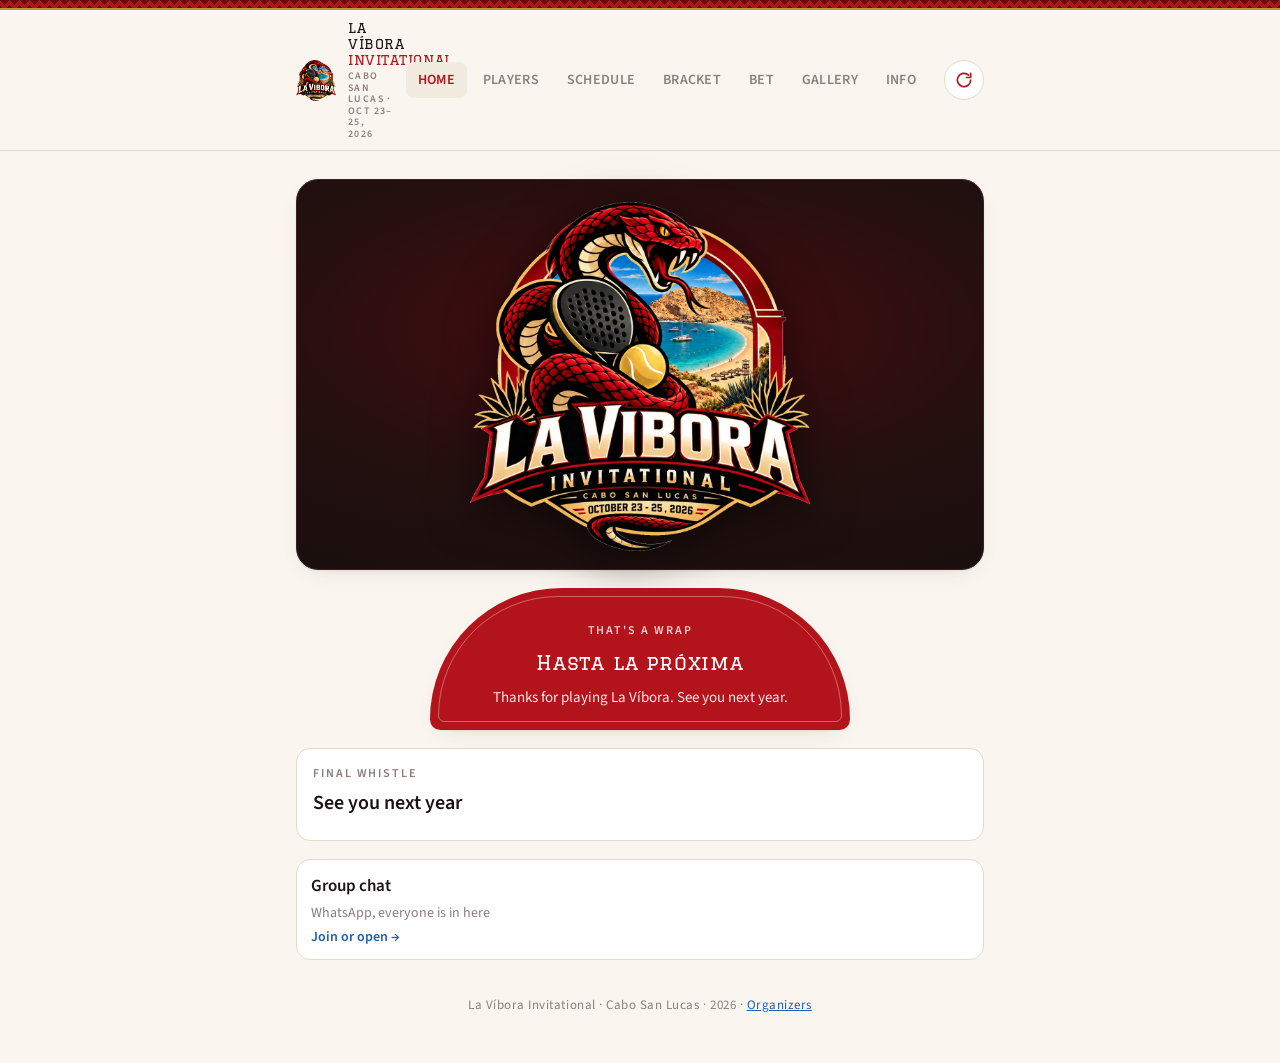
<file: index.html>
<!DOCTYPE html>
<html lang="en">
<head>
<meta charset="utf-8">
<meta name="viewport" content="width=device-width, initial-scale=1, viewport-fit=cover">
<title>La Víbora Invitational</title>
<meta name="description" content="La Víbora Invitational · Cabo San Lucas · October 23–25, 2026. Players, schedule, and everything you need for the weekend.">
<meta name="theme-color" content="#B3141C">
<meta name="apple-mobile-web-app-capable" content="yes">
<meta name="apple-mobile-web-app-status-bar-style" content="default">
<meta name="apple-mobile-web-app-title" content="La Víbora">
<link rel="manifest" href="manifest.webmanifest">
<link rel="icon" href="assets/favicon.png">
<link rel="apple-touch-icon" href="assets/apple-touch-icon.png">
<link rel="preconnect" href="https://fonts.googleapis.com">
<link rel="preconnect" href="https://fonts.gstatic.com" crossorigin>
<link rel="stylesheet" href="https://fonts.googleapis.com/css2?family=Graduate&family=Source+Sans+3:ital,wght@0,400;0,600;1,400&display=swap">
<style>
  :root {
    --rojo: #B3141C;
    --rojo-deep: #8E0F16;
    --oro: #C4952E;
    --azul: #1F5FB5;
    --pelota: #D9E230;
    --atardecer: #E9762C;
    --verde: #2F6B3A;

    --ground: #FAF6EF;
    --surface: #FFFFFF;
    --surface-2: #F2EBDF;
    --ink: #1B1315;
    --ink-2: #5C4F4A;
    --ink-3: #8C7F79;
    --line: #E4DACB;
    --plaque: #FAF6EF;
    --shadow: 0 1px 2px rgba(60, 30, 20, .06), 0 8px 24px -12px rgba(60, 30, 20, .18);
    --accent-ink: #FFFFFF;

    --poster: #140E0D;

    --display: "Graduate", "Rockwell", "Roboto Slab", Georgia, serif;
    --body: "Source Sans 3", "Segoe UI", system-ui, sans-serif;
  }
  @media (prefers-color-scheme: dark) {
    :root:not([data-theme="light"]) {
      --ground: #171110; --surface: #221A18; --surface-2: #2C2321;
      --ink: #F4ECE2; --ink-2: #CDBFB4; --ink-3: #9A8B82; --line: #3A2F2C;
      --shadow: 0 1px 2px rgba(0,0,0,.3), 0 10px 28px -12px rgba(0,0,0,.6);
      --rojo: #D12A32; --azul: #4C86D6; --oro: #D6A94A; --verde: #4E9A5B;
    }
  }
  :root[data-theme="dark"] {
    --ground: #171110; --surface: #221A18; --surface-2: #2C2321;
    --ink: #F4ECE2; --ink-2: #CDBFB4; --ink-3: #9A8B82; --line: #3A2F2C;
    --shadow: 0 1px 2px rgba(0,0,0,.3), 0 10px 28px -12px rgba(0,0,0,.6);
    --rojo: #D12A32; --azul: #4C86D6; --oro: #D6A94A; --verde: #4E9A5B;
  }

  * { box-sizing: border-box; }
  html, body { height: 100%; }
  body {
    margin: 0; background: var(--ground); color: var(--ink);
    font-family: var(--body); font-size: 17px; line-height: 1.45;
    -webkit-font-smoothing: antialiased; -webkit-tap-highlight-color: transparent;
  }
  img { max-width: 100%; display: block; }
  a { color: var(--azul); }
  button { font: inherit; color: inherit; }
  :focus-visible { outline: 2px solid var(--azul); outline-offset: 2px; }

  .scales {
    height: 10px; background-color: #B3141C;
    background-image:
      linear-gradient(135deg, #6E0A10 25%, transparent 25%), linear-gradient(225deg, #6E0A10 25%, transparent 25%),
      linear-gradient(45deg, #6E0A10 25%, transparent 25%), linear-gradient(315deg, #6E0A10 25%, transparent 25%);
    background-position: 5px 0, 5px 0, 0 0, 0 0; background-size: 10px 10px; background-repeat: repeat;
    border-bottom: 2px solid #C4952E;
  }

  /* ---------- Header ---------- */
  .top {
    position: sticky; top: env(safe-area-inset-top, 0px); z-index: 20;
    background: var(--ground); border-bottom: 1px solid var(--line);
  }
  .top-in {
    max-width: 720px; margin: 0 auto; padding: 10px 16px;
    display: flex; align-items: center; gap: 12px;
  }
  .top-in img { width: 40px; height: 41px; }
  .wordmark { font-family: var(--display); font-weight: 400; letter-spacing: .04em; font-size: 14px; line-height: 1.15; }
  .wordmark b { color: var(--rojo); font-weight: 400; }
  .wordmark small { display: block; font-family: var(--body); font-weight: 600; color: var(--ink-3); letter-spacing: .14em; font-size: 10px; text-transform: uppercase; margin-top: 3px; }

  .top-in { flex-wrap: wrap; row-gap: 6px; padding-bottom: 0; }
  .wordmark { min-width: 0; }
  .refresh {
    margin-left: auto; flex: 0 0 auto; width: 40px; height: 40px; border-radius: 50%; cursor: pointer;
    display: grid; place-items: center; background: var(--surface); border: 1px solid var(--line); color: var(--rojo);
  }
  .refresh svg { width: 20px; height: 20px; fill: none; stroke: currentColor; stroke-width: 2; stroke-linecap: round; stroke-linejoin: round; }
  .refresh:active { transform: scale(.94); }
  .refresh.spin svg { animation: spin .7s linear infinite; }
  @keyframes spin { to { transform: rotate(360deg); } }
  nav.tabs { display: grid; grid-template-columns: repeat(7, 1fr); flex: 1 0 100%; margin: 0 -8px; }
  nav.tabs a {
    text-decoration: none; text-align: center; color: var(--ink-3); font-weight: 600; font-size: 10.5px;
    letter-spacing: .02em; text-transform: uppercase; padding: 10px 0 9px; border-bottom: 3px solid transparent; white-space: nowrap;
  }
  nav.tabs a[aria-current="page"] { color: var(--rojo); border-bottom-color: var(--rojo); }

  /* ---------- Layout ---------- */
  main { max-width: 720px; margin: 0 auto; padding: 20px 16px calc(40px + env(safe-area-inset-bottom, 0px)); }
  [hidden] { display: none !important; }
  h1, h2, h3 { text-wrap: balance; margin: 0; }
  h2.screen-title { font-family: var(--display); font-weight: 400; font-size: 21px; letter-spacing: .04em; color: var(--rojo); text-transform: uppercase; }
  .screen-head { display: flex; align-items: baseline; justify-content: space-between; gap: 12px; margin-bottom: 16px; }
  .screen-head p { margin: 0; color: var(--ink-3); font-size: 15px; }
  .eyebrow { font-size: 12px; font-weight: 600; letter-spacing: .16em; text-transform: uppercase; color: var(--ink-3); }

  /* ---------- Home ---------- */
  .hero { display: grid; justify-items: center; gap: 18px; text-align: center; }
  .poster {
    width: 100%; border-radius: 22px; padding: 22px 16px 18px; display: grid; justify-items: center;
    background: radial-gradient(120% 90% at 50% 38%, #4A0B10 0%, #23100F 48%, var(--poster) 100%);
    border: 1px solid #3A2220; box-shadow: var(--shadow);
  }
  .poster img { width: min(100%, 340px); height: auto; filter: drop-shadow(0 10px 24px rgba(0,0,0,.55)); }
  .sr-only { position: absolute; width: 1px; height: 1px; overflow: hidden; clip: rect(0 0 0 0); white-space: nowrap; }

  .arch {
    width: 100%; max-width: 420px; background: var(--rojo); color: #fff;
    border-radius: 200px 200px 16px 16px; padding: 34px 20px 22px;
    box-shadow: var(--shadow); position: relative; overflow: hidden;
  }
  .arch::before {
    content: ""; position: absolute; inset: 8px; border: 1.5px solid rgba(255,255,255,.35);
    border-radius: 192px 192px 10px 10px; pointer-events: none;
  }
  .arch .eyebrow { color: rgba(255,255,255,.8); }
  .count { display: flex; justify-content: center; gap: 22px; margin-top: 12px; font-variant-numeric: tabular-nums; }
  .count div { display: grid; gap: 2px; }
  .count b { font-family: var(--display); font-size: 40px; font-weight: 400; line-height: 1; }
  .count span { font-size: 11px; letter-spacing: .16em; text-transform: uppercase; opacity: .85; }
  .arch .msg { font-family: var(--display); font-size: 20px; letter-spacing: .04em; margin-top: 8px; }
  .arch .sub { margin: 10px 0 0; font-size: 15px; opacity: .9; }

  .card { background: var(--surface); border: 1px solid var(--line); border-radius: 14px; padding: 16px; }
  .next { width: 100%; text-align: left; display: grid; gap: 6px; }
  .next .live { display: inline-flex; align-items: center; gap: 8px; }
  .next .live::before { content: ""; width: 8px; height: 8px; border-radius: 50%; background: var(--verde); box-shadow: 0 0 0 4px color-mix(in srgb, var(--verde) 25%, transparent); }
  .next h3 { font-size: 20px; font-weight: 600; }
  .next .meta { color: var(--ink-2); font-size: 15px; font-variant-numeric: tabular-nums; }

  .quick { display: grid; grid-template-columns: repeat(auto-fit, minmax(150px, 1fr)); gap: 10px; width: 100%; }
  .quick a {
    display: grid; gap: 4px; text-decoration: none; color: var(--ink); background: var(--surface);
    border: 1px solid var(--line); border-radius: 14px; padding: 14px 14px 12px; text-align: left;
  }
  .quick a strong { font-weight: 600; }
  .quick a span { color: var(--ink-3); font-size: 14px; }
  .quick a em { font-style: normal; color: var(--azul); font-size: 14px; font-weight: 600; }

  /* ---------- Players ---------- */
  .group-title { font-size: 12px; font-weight: 600; letter-spacing: .16em; text-transform: uppercase; color: var(--ink-3); margin: 0 0 10px; display: flex; align-items: center; gap: 10px; }
  .group-title::after { content: ""; flex: 1; height: 1px; background: var(--line); }
  .roster { display: grid; gap: 10px; margin-bottom: 26px; }
  .person { background: var(--surface); border: 1px solid var(--line); border-radius: 14px; padding: 14px 16px; display: grid; gap: 4px; }
  .person .who { display: flex; align-items: center; gap: 8px; flex-wrap: wrap; }
  .person h3 { font-size: 18px; font-weight: 700; line-height: 1.25; }
  .person .from { color: var(--ink-3); font-size: 14px; }
  .person .bio { margin: 0; color: var(--ink-2); font-size: 16px; }
  .pill { display: inline-block; font-size: 11px; font-weight: 700; letter-spacing: .08em; text-transform: uppercase; padding: 3px 8px; border-radius: 999px; background: var(--oro); color: #1B1315; }

  /* ---------- Schedule ---------- */
  .seg { display: grid; grid-template-columns: repeat(3, 1fr); gap: 4px; background: var(--surface-2); padding: 4px; border-radius: 12px; margin-bottom: 18px; }
  .seg button { border: 0; background: transparent; border-radius: 9px; padding: 8px 4px; display: grid; gap: 1px; cursor: pointer; color: var(--ink-2); }
  .seg button b { font-family: var(--display); font-size: 14px; letter-spacing: .03em; font-weight: 400; text-transform: uppercase; }
  .seg button span { font-size: 12px; }
  .seg button[aria-selected="true"] { background: var(--surface); color: var(--rojo); box-shadow: var(--shadow); }

  .day { display: grid; gap: 10px; }
  .item {
    display: grid; grid-template-columns: 74px 1fr; gap: 12px; background: var(--surface);
    border: 1px solid var(--line); border-radius: 14px; padding: 14px; position: relative;
  }
  .item.past { opacity: .55; }
  .item.now { border-color: var(--rojo); box-shadow: 0 0 0 3px color-mix(in srgb, var(--rojo) 18%, transparent); }
  .item .time { font-variant-numeric: tabular-nums; font-weight: 600; font-size: 15px; line-height: 1.3; color: var(--ink); }
  .item .time small { display: block; font-weight: 400; color: var(--ink-3); font-size: 13px; }
  .item .body { display: grid; gap: 5px; min-width: 0; }
  .item h3 { font-size: 17px; font-weight: 600; line-height: 1.25; }
  .item .note { color: var(--ink-2); font-size: 15px; margin: 0; }
  .item .tags { display: flex; flex-wrap: wrap; gap: 6px; align-items: center; }
  .type { display: inline-flex; align-items: center; gap: 6px; font-size: 12px; font-weight: 600; letter-spacing: .08em; text-transform: uppercase; color: var(--ink-2); }
  .type::before { content: ""; width: 9px; height: 9px; border-radius: 2px; background: var(--ink-3); transform: rotate(45deg); }
  .type.clinic::before { background: var(--azul); }
  .type.match::before { background: var(--oro); }
  .type.showcase::before { background: var(--atardecer); }
  .type.tournament::before { background: var(--rojo); }
  .type.social::before { background: var(--verde); }
  .type.free::before { background: var(--ink-3); }
  .where { font-size: 13px; color: var(--azul); text-decoration: none; font-weight: 600; }
  .where::before { content: "· "; color: var(--ink-3); font-weight: 400; }
  .now-badge { position: absolute; top: -9px; right: 12px; background: var(--rojo); color: #fff; font-size: 11px; font-weight: 700; letter-spacing: .12em; text-transform: uppercase; padding: 3px 8px; border-radius: 999px; }
  .menu { margin-top: 4px; border-top: 1px dashed var(--line); padding-top: 8px; }
  .menu summary { cursor: pointer; font-weight: 600; color: var(--rojo); font-size: 15px; list-style: none; display: flex; align-items: center; gap: 6px; }
  .menu summary::before { content: ""; width: 7px; height: 7px; border-right: 2px solid currentColor; border-bottom: 2px solid currentColor; transform: rotate(-45deg); transition: transform .15s; margin-left: 2px; }
  .menu[open] summary::before { transform: rotate(45deg); }
  .menu summary::-webkit-details-marker { display: none; }
  .menu .course { margin-top: 12px; display: grid; gap: 8px; }
  .menu h4 { margin: 0; font-family: var(--display); font-weight: 400; font-size: 13px; letter-spacing: .08em; text-transform: uppercase; color: var(--ink-3); }
  .menu .dish { display: grid; gap: 1px; font-size: 15px; }
  .menu .dish b { font-weight: 600; }
  .menu .diet { font-size: 11px; font-weight: 600; letter-spacing: .06em; color: var(--oro); vertical-align: 1px; }
  .menu .desc { color: var(--ink-2); font-size: 14px; }
  .menu .key { margin: 12px 0 0; font-size: 12px; color: var(--ink-3); }
  .wx {
    display: grid; grid-template-columns: auto 1fr; gap: 4px 14px; align-items: center;
    background: var(--surface-2); border-radius: 14px; padding: 12px 14px; margin-bottom: 2px;
  }
  .wx .ico { font-size: 34px; line-height: 1; grid-row: span 2; }
  .wx .cond { font-weight: 600; font-size: 16px; }
  .wx .cond b { font-variant-numeric: tabular-nums; }
  .wx .cond small { font-weight: 400; color: var(--ink-3); font-size: 14px; }
  .wx .det { color: var(--ink-2); font-size: 14px; font-variant-numeric: tabular-nums; display: flex; flex-wrap: wrap; gap: 4px 12px; }
  .legend { display: flex; flex-wrap: wrap; gap: 6px 14px; margin-top: 16px; color: var(--ink-3); }

  /* ---------- Bracket ---------- */
  .pool table { border-collapse: collapse; width: 100%; font-size: 15px; font-variant-numeric: tabular-nums; }
  .pool th, .pool td { text-align: left; padding: 6px 6px; border-bottom: 1px solid var(--line); }
  .pool th { font-size: 11px; letter-spacing: .1em; text-transform: uppercase; color: var(--ink-3); font-weight: 600; }
  .pool th.n, .pool td.n { text-align: right; width: 44px; }
  .pool .ms { margin-top: 10px; display: grid; gap: 6px; }
  .pool .m { display: grid; grid-template-columns: 1fr auto 1fr; gap: 8px; align-items: center; font-size: 14px; color: var(--ink-2); }
  .pool .m span:first-child { text-align: right; }
  .pool .m b { font-variant-numeric: tabular-nums; color: var(--ink); background: var(--surface-2); border-radius: 6px; padding: 2px 8px; font-size: 13px; }
  .pool .m .w { color: var(--ink); font-weight: 700; }
  .ko-grid { display: grid; gap: 10px; }
  .ko-m { background: var(--surface-2); border-radius: 12px; padding: 10px 12px; display: grid; gap: 4px; }
  .ko-m .kt { font-size: 11px; letter-spacing: .12em; text-transform: uppercase; color: var(--ink-3); font-weight: 600; }
  .ko-m .line { display: flex; justify-content: space-between; gap: 10px; color: var(--ink-2); }
  .ko-m .line.w { color: var(--ink); font-weight: 700; }
  .ko-m .line b { font-variant-numeric: tabular-nums; min-width: 1.5em; text-align: right; }
  .champ { background: var(--rojo); color: #fff; border-radius: 14px; padding: 18px 16px; text-align: center; font-family: var(--display); font-size: 20px; letter-spacing: .03em; }
  .champ small { display: block; font-family: var(--body); font-size: 12px; letter-spacing: .16em; text-transform: uppercase; opacity: .85; margin-bottom: 6px; }
  .champ .sub { font-family: var(--body); font-size: 14px; letter-spacing: 0; opacity: .9; margin-top: 8px; line-height: 1.5; }
  .champ .sub:empty { display: none; }
  .champ.cons { background: var(--surface-2); color: var(--ink); font-size: 17px; }

  /* ---------- Odds ---------- */
  .odds-home { text-decoration: none; color: inherit; }
  .pool-state { display: inline-flex; align-items: center; gap: 6px; font-size: 12px; font-weight: 600; letter-spacing: .12em; text-transform: uppercase; color: var(--ink-3); }
  .pool-state::before { content: ""; width: 8px; height: 8px; border-radius: 50%; background: var(--ink-3); }
  .pool-state.open { color: var(--verde); } .pool-state.open::before { background: var(--verde); }
  .pool-state.settled { color: var(--oro); } .pool-state.settled::before { background: var(--oro); }
  .pool-head { display: flex; justify-content: space-between; align-items: baseline; gap: 10px; flex-wrap: wrap; margin-bottom: 10px; }
  .pot { font-family: var(--display); font-size: 22px; color: var(--ink); }
  .pot small { font-family: var(--body); font-size: 13px; color: var(--ink-3); margin-left: 6px; }
  .sides { display: grid; grid-template-columns: 1fr 1fr; gap: 10px; }
  .side { background: var(--surface-2); border-radius: 12px; padding: 12px; display: grid; gap: 4px; align-content: start; border: 2px solid transparent; }
  .side.win { border-color: var(--oro); }
  .side .tn { font-weight: 700; font-size: 15px; line-height: 1.25; }
  .side .odds { font-family: var(--display); font-size: 26px; color: var(--rojo); line-height: 1.1; margin-top: 4px; }
  .side .odds small { font-family: var(--body); font-size: 12px; color: var(--ink-3); display: block; letter-spacing: .08em; text-transform: uppercase; margin-top: 2px; }
  .side .amt { color: var(--ink-2); font-size: 14px; font-variant-numeric: tabular-nums; }
  .share { height: 8px; border-radius: 4px; background: var(--surface-2); overflow: hidden; display: flex; margin-top: 12px; }
  .share i { display: block; height: 100%; background: var(--azul); } .share i + i { background: var(--rojo); }
  .share-l { display: flex; justify-content: space-between; font-size: 12px; color: var(--ink-3); margin-top: 4px; font-variant-numeric: tabular-nums; }
  .betform { display: grid; gap: 10px; }
  .betform input[type=text], .betform input[type=number] { font: inherit; color: inherit; background: var(--ground); border: 1px solid var(--line); border-radius: 9px; padding: 10px 12px; width: 100%; min-width: 0; }
  .pick { display: grid; grid-template-columns: 1fr 1fr; gap: 8px; }
  .pick button { font: inherit; font-weight: 700; font-size: 14px; line-height: 1.25; padding: 12px 10px; border-radius: 10px; border: 2px solid var(--line); background: var(--ground); color: var(--ink-2); cursor: pointer; }
  .pick button[aria-pressed="true"] { border-color: var(--rojo); color: var(--rojo); background: var(--surface); }
  .chips { display: flex; gap: 8px; align-items: center; flex-wrap: wrap; }
  .chips button { font: inherit; font-weight: 700; padding: 8px 12px; border-radius: 999px; border: 1.5px solid var(--line); background: var(--ground); color: var(--ink-2); cursor: pointer; }
  .chips button[aria-pressed="true"] { border-color: var(--rojo); color: var(--rojo); background: var(--surface); }
  .chips .custom { flex: 1 1 90px; display: flex; align-items: center; gap: 4px; color: var(--ink-3); }
  .chips .custom input { width: 100%; padding: 8px 10px; }
  .betform .btn { justify-self: stretch; justify-content: center; border: 0; cursor: pointer; font: inherit; font-weight: 700; font-size: 16px; padding: 12px; }
  .betform .btn:disabled { opacity: .5; cursor: default; }
  .betlist { display: grid; gap: 0; }
  .betlist div { display: grid; grid-template-columns: 1fr auto auto; gap: 10px; padding: 7px 0; border-bottom: 1px solid var(--line); font-size: 15px; align-items: baseline; }
  .betlist div:last-child { border-bottom: 0; }
  .betlist .t { color: var(--ink-3); font-size: 13px; }
  .betlist .t.a { color: var(--azul); } .betlist .t.b { color: var(--rojo); }
  .betlist b { font-variant-numeric: tabular-nums; }
  .betlist .mine { font-weight: 700; }
  .betlist .ret { color: var(--verde); font-size: 13px; white-space: nowrap; }
  details.all summary { cursor: pointer; font-weight: 600; color: var(--ink-2); font-size: 15px; }
  .pay-head { display: grid; grid-template-columns: 1fr auto auto; gap: 10px; font-size: 11px; letter-spacing: .1em; text-transform: uppercase; color: var(--ink-3); font-weight: 600; padding-bottom: 4px; }

  /* ---------- Gallery ---------- */
  .urow { display: grid; grid-template-columns: 1fr 1fr; gap: 8px; margin-bottom: 10px; }
  .upload input[type=text] { font: inherit; color: inherit; background: var(--ground); border: 1px solid var(--line); border-radius: 9px; padding: 8px 10px; width: 100%; min-width: 0; }
  .filebtn { cursor: pointer; margin-top: 0; }
  .status { font-size: 14px; color: var(--ink-3); min-height: 1.2em; margin-top: 8px; }
  .gal { display: grid; grid-template-columns: repeat(3, 1fr); gap: 4px; margin-top: 12px; }
  .gal.empty { display: block; }
  .gal button { padding: 0; border: 0; background: var(--surface-2); aspect-ratio: 1; border-radius: 6px; overflow: hidden; cursor: pointer; width: 100%; }
  .gal img { width: 100%; height: 100%; object-fit: cover; display: block; }
  @media (min-width: 560px) { .gal { grid-template-columns: repeat(4, 1fr); gap: 6px; } }
  .lb { position: fixed; inset: 0; background: rgba(12, 8, 8, .94); z-index: 50; display: grid; grid-template-rows: 1fr auto; }
  .lb img { max-width: 100%; max-height: 100%; width: auto; height: auto; object-fit: contain; margin: auto; display: block; padding-top: env(safe-area-inset-top, 0px); }
  .lb .cap { color: #fff; padding: 12px 16px calc(14px + env(safe-area-inset-bottom, 0px)); display: flex; gap: 12px; align-items: center; }
  .lb .cap span { flex: 1; font-size: 15px; min-width: 0; }
  .lb .cap small { display: block; opacity: .7; font-size: 13px; }
  .lb button { background: rgba(255,255,255,.14); color: #fff; border: 0; border-radius: 50%; width: 40px; height: 40px; font-size: 22px; line-height: 1; cursor: pointer; flex: 0 0 auto; }
  .lb .x { position: absolute; top: calc(10px + env(safe-area-inset-top, 0px)); right: 12px; }

  /* ---------- Info ---------- */
  .stack { display: grid; gap: 12px; }
  .venue { display: grid; gap: 4px; }
  .venue h3 { font-family: var(--display); font-size: 16px; letter-spacing: .02em; font-weight: 400; text-transform: uppercase; }
  .venue .line { color: var(--ink-2); }
  .venue .note { color: var(--ink-3); font-size: 15px; margin: 0; }
  .btn { display: inline-flex; align-items: center; gap: 6px; text-decoration: none; background: var(--rojo); color: #fff; font-weight: 600; padding: 9px 14px; border-radius: 10px; font-size: 15px; margin-top: 6px; justify-self: start; }
  .btn.ghost { background: transparent; color: var(--rojo); border: 1.5px solid var(--rojo); }
  .card h3.t { font-size: 13px; font-weight: 600; letter-spacing: .14em; text-transform: uppercase; color: var(--ink-3); margin-bottom: 8px; }
  .card ul { margin: 0; padding-left: 18px; display: grid; gap: 4px; color: var(--ink-2); }
  .contacts { display: grid; gap: 10px; }
  .contacts div { display: flex; justify-content: space-between; align-items: center; gap: 12px; }
  .contacts span { color: var(--ink-3); font-size: 14px; display: block; }
  .contacts a { font-variant-numeric: tabular-nums; font-weight: 600; text-decoration: none; white-space: nowrap; }
  .homescreen { background: var(--surface-2); border-color: transparent; }
  .homescreen ol { margin: 0; padding-left: 18px; color: var(--ink-2); display: grid; gap: 4px; }

  footer { text-align: center; color: var(--ink-3); font-size: 13px; margin-top: 36px; letter-spacing: .04em; }

  @media (min-width: 720px) {
    .top-in { flex-wrap: nowrap; padding-bottom: 10px; }
    nav.tabs { display: flex; flex: 0 0 auto; margin: 0 0 0 auto; gap: 4px; order: 2; }
    .refresh { order: 3; margin-left: 4px; }
    nav.tabs a { padding: 8px 12px; border-bottom: 0; border-radius: 8px; font-size: 14px; }
    nav.tabs a[aria-current="page"] { background: var(--surface-2); }
    main { padding-top: 28px; padding-bottom: 48px; }
  }
  @media (prefers-reduced-motion: reduce) { * { transition: none !important; animation: none !important; } }
</style>
</head>
<body>
<div class="scales"></div>
<header class="top">
  <div class="top-in">
    <img src="assets/badge.png" alt="">
    <div class="wordmark">LA VÍBORA <b>INVITATIONAL</b><small>Cabo San Lucas · Oct 23–25, 2026</small></div>
    <button class="refresh" id="refresh" type="button" aria-label="Refresh to get the latest updates" title="Refresh">
      <svg viewBox="0 0 24 24" aria-hidden="true"><path d="M20 12a8 8 0 1 1-2.6-5.9"/><path d="M20 4v5h-5"/></svg>
    </button>
    <nav class="tabs" aria-label="Sections">
      <a href="#home">Home</a><a href="#players">Players</a><a href="#schedule">Schedule</a><a href="#bracket">Bracket</a><a href="#bets">Bet</a><a href="#gallery">Gallery</a><a href="#info">Info</a>
    </nav>
  </div>
</header>

<main>
  <!-- HOME -->
  <section class="screen" id="home" aria-label="Home">
    <div class="hero">
      <div class="poster">
        <h1 class="sr-only">La Víbora Invitational, Cabo San Lucas, October 23–25, 2026</h1>
        <img src="assets/logo.webp" alt="La Víbora Invitational logo: a red viper coiled around a padel racket and ball over a Cabo beach" width="974" height="1000">
      </div>

      <div class="arch" id="arch">
        <div class="eyebrow" id="arch-eyebrow">First serve in</div>
        <div class="count" id="count">
          <div><b id="c-d">–</b><span>days</span></div>
          <div><b id="c-h">–</b><span>hours</span></div>
          <div><b id="c-m">–</b><span>min</span></div>
        </div>
        <div class="msg" id="arch-msg" hidden></div>
        <p class="sub" id="arch-sub">Friday, October 23 · 3:00 pm at The Courts</p>
      </div>

      <button class="card next" id="next" type="button" aria-label="Open the schedule">
        <span class="eyebrow" id="next-eyebrow">Up next</span>
        <h3 id="next-title">—</h3>
        <span class="meta" id="next-meta"></span>
      </button>

      <a class="card next odds-home" id="home-bets" href="#bets" hidden>
        <span class="eyebrow">Pro Showcase pool</span>
        <h3 id="home-bets-title">—</h3>
        <span class="meta" id="home-bets-meta"></span>
      </a>

      <div class="quick" id="quick"></div>
    </div>
  </section>

  <!-- PLAYERS -->
  <section class="screen" id="players" aria-label="Players" hidden>
    <div class="screen-head">
      <h2 class="screen-title">Who's Coming</h2>
      <p id="player-count"></p>
    </div>
    <h3 class="group-title">The Pros</h3>
    <div class="roster" id="pro-grid"></div>
    <h3 class="group-title">The Players</h3>
    <div class="roster" id="player-grid"></div>
  </section>

  <!-- SCHEDULE -->
  <section class="screen" id="schedule" aria-label="Schedule" hidden>
    <div class="screen-head">
      <h2 class="screen-title">Schedule</h2>
      <p>All times local (MST)</p>
    </div>
    <div class="seg" id="seg" role="tablist"></div>
    <div class="day" id="day"></div>
    <div class="legend">
      <span class="type clinic">Clinic</span><span class="type match">Matches</span><span class="type showcase">Pro Showcase</span>
      <span class="type tournament">Tournament</span><span class="type social">Social</span>
    </div>
  </section>

  <!-- BRACKET -->
  <section class="screen" id="bracket" aria-label="Bracket" hidden>
    <div class="screen-head">
      <h2 class="screen-title">La Víbora Cup</h2>
      <p id="bracket-updated"></p>
    </div>
    <div class="stack" id="bracket-body"></div>
  </section>

  <!-- ODDS -->
  <section class="screen" id="bets" aria-label="Odds" hidden>
    <div class="screen-head">
      <h2 class="screen-title" id="bets-title">Showcase Odds</h2>
      <p id="bets-updated"></p>
    </div>
    <div class="stack" id="bets-body"></div>
  </section>

  <!-- GALLERY -->
  <section class="screen" id="gallery" aria-label="Gallery" hidden>
    <div class="screen-head">
      <h2 class="screen-title">Gallery</h2>
      <p id="gal-count"></p>
    </div>
    <div class="card upload" id="gal-upload">
      <h3 class="t">Add your photos</h3>
      <div class="urow">
        <input type="text" id="gal-name" placeholder="Your name" maxlength="40" aria-label="Your name" autocomplete="name">
        <input type="text" id="gal-caption" placeholder="Caption (optional)" maxlength="140" aria-label="Caption">
      </div>
      <label class="btn filebtn"><input type="file" id="gal-file" accept="image/*" multiple hidden>Choose photos</label>
      <div class="status" id="gal-status"></div>
    </div>
    <div class="gal" id="gal-grid"></div>
  </section>

  <!-- INFO -->
  <section class="screen" id="info" aria-label="Info" hidden>
    <div class="screen-head">
      <h2 class="screen-title">The Essentials</h2>
    </div>
    <div class="stack" id="info-stack"></div>
  </section>

  <footer>La Víbora Invitational · Cabo San Lucas · 2026 · <a href="admin.html">Organizers</a></footer>
</main>

<div class="lb" id="lb" hidden role="dialog" aria-label="Photo">
  <button class="x" id="lb-x" aria-label="Close">×</button>
  <img id="lb-img" alt="">
  <div class="cap"><button id="lb-prev" aria-label="Previous">‹</button><span id="lb-cap"></span><button id="lb-next" aria-label="Next">›</button></div>
</div>


<script src="config.js"></script>
<script src="backend.js"></script>
<script src="data.js"></script>
<script>
(function () {
  const D = window.PPR;
  const $ = (s, r) => (r || document).querySelector(s);
  const el = (tag, cls, html) => { const e = document.createElement(tag); if (cls) e.className = cls; if (html != null) e.innerHTML = html; return e; };
  const esc = s => String(s).replace(/[&<>"]/g, c => ({ "&": "&amp;", "<": "&lt;", ">": "&gt;", '"': "&quot;" }[c]));

  // ---- time helpers (event runs on fixed UTC-7) ----
  const OFF = D.event.tzOffsetHours;
  const toUTC = (date, hm) => { const [y, m, d] = date.split("-").map(Number); const [h, mi] = hm.split(":").map(Number); return Date.UTC(y, m - 1, d, h - OFF, mi); };
  const fmt = hm => { let [h, m] = hm.split(":").map(Number); const ap = h >= 12 ? "pm" : "am"; h = h % 12 || 12; return m ? `${h}:${String(m).padStart(2, "0")}${ap}` : `${h}${ap}`; };
  const kickoff = toUTC(...D.event.kickoff.split(" "));
  const allItems = D.schedule.flatMap(day => day.items.map(it => ({ ...it, day, s: toUTC(day.date, it.start), e: toUTC(day.date, it.end) })));
  const lastEnd = Math.max(...allItems.map(i => i.e));
  const venueName = key => (D.venues[key] || {}).short || "";

  // ---- routing ----
  const screens = ["home", "players", "schedule", "bracket", "bets", "gallery", "info"];
  function route() {
    let id = (location.hash || "#home").slice(1);
    if (!screens.includes(id)) id = "home";
    screens.forEach(s => { $("#" + s).hidden = s !== id; });
    document.querySelectorAll('a[href^="#"]').forEach(a => {
      const cur = a.getAttribute("href") === "#" + id;
      if (a.closest("nav")) { if (cur) a.setAttribute("aria-current", "page"); else a.removeAttribute("aria-current"); }
    });
    window.scrollTo({ top: 0 });
    if (id === "bracket") loadBracket();
    if (id === "bets") loadBets();
    if (id === "gallery") loadGallery();
  }
  window.addEventListener("hashchange", route);

  // ---- home ----
  function tickHome() {
    const now = Date.now();
    const cd = $("#count"), msg = $("#arch-msg"), eyebrow = $("#arch-eyebrow"), sub = $("#arch-sub");
    if (now < kickoff) {
      const diff = kickoff - now, d = Math.floor(diff / 864e5), h = Math.floor(diff / 36e5) % 24, m = Math.floor(diff / 6e4) % 60;
      $("#c-d").textContent = d; $("#c-h").textContent = h; $("#c-m").textContent = m;
      cd.hidden = false; msg.hidden = true; eyebrow.textContent = "First serve in";
    } else if (now < lastEnd) {
      const dayIdx = D.schedule.findIndex(day => { const start = toUTC(day.date, "00:00"); return now >= start && now < start + 864e5; });
      cd.hidden = true; msg.hidden = false; eyebrow.textContent = "Bienvenidos";
      msg.textContent = dayIdx >= 0 ? `Day ${dayIdx + 1} of ${D.schedule.length} · ${D.schedule[dayIdx].label}` : "The weekend is on";
      sub.textContent = "Sunscreen, water, and see you at The Courts.";
    } else {
      cd.hidden = true; msg.hidden = false; eyebrow.textContent = "That's a wrap";
      msg.textContent = "Hasta la próxima"; sub.textContent = "Thanks for playing La Víbora. See you next year.";
    }
    // next / now
    const live = allItems.find(i => now >= i.s && now < i.e);
    const next = allItems.find(i => i.s > now);
    const target = live || next;
    const ne = $("#next-eyebrow");
    ne.classList.toggle("live", !!live);
    if (target) {
      ne.textContent = live ? "Happening now" : (now < kickoff ? "First up" : "Up next");
      $("#next-title").textContent = target.title;
      $("#next-meta").textContent = [target.day.label, `${fmt(target.start)}–${fmt(target.end)}`, venueName(target.where)].filter(Boolean).join(" · ");
    } else {
      ne.textContent = "Final whistle"; $("#next-title").textContent = "See you next year";
      $("#next-meta").textContent = "";
    }
  }
  $("#next").addEventListener("click", () => { location.hash = "#schedule"; });
  $("#refresh").addEventListener("click", e => { e.currentTarget.classList.add("spin"); setTimeout(() => location.reload(), 150); });

  function buildQuick() {
    const q = $("#quick");
    const links = [];   // venue directions live on the Info tab
    if (D.event.groupChat) links.push({ h: D.event.groupChat, t: "Group chat", s: "WhatsApp, everyone is in here", a: "Join or open" });
    if (D.event.playlist) links.push({ h: D.event.playlist, t: "Playlist", s: "Courtside soundtrack", a: "Listen" });
    if (D.event.photoDrop) links.push({ h: D.event.photoDrop, t: "Photo drop", s: "Add yours after each session", a: "Open album" });
    q.hidden = !links.length;
    links.forEach(l => { const a = el("a", "", `<strong>${esc(l.t)}</strong><span>${esc(l.s)}</span><em>${esc(l.a)} →</em>`); a.href = l.h; a.target = "_blank"; a.rel = "noopener"; q.appendChild(a); });
  }

  // ---- players ----
  function personRow(p, kind) {
    const c = el("div", "person");
    c.innerHTML = `
      <div class="who"><h3>${esc(p.name)}</h3>${p.tag ? `<span class="pill">${esc(p.tag)}</span>` : ""}</div>
      ${p.from ? `<div class="from">${esc(p.from)}</div>` : ""}
      ${p.bio ? `<p class="bio">${esc(p.bio)}</p>` : ""}`;
    return c;
  }
  function buildPlayers() {
    const pros = D.pros || [], players = D.players || [];
    $("#player-count").textContent = `${players.length} players · ${pros.length} pros`;
    pros.forEach(p => $("#pro-grid").appendChild(personRow(p, "pro")));
    players.forEach(p => $("#player-grid").appendChild(personRow(p, "player")));
  }

  // ---- schedule ----
  let dayIdx = 0;
  function buildSeg() {
    const seg = $("#seg");
    D.schedule.forEach((day, i) => {
      const b = el("button", "", `<b>${esc(day.label)}</b><span>${esc(day.sub)}</span>`);
      b.setAttribute("role", "tab"); b.id = "tab-" + i;
      b.addEventListener("click", () => { dayIdx = i; renderDay(); });
      seg.appendChild(b);
    });
    // default to today's day during the event
    const now = Date.now();
    const t = D.schedule.findIndex(day => { const s = toUTC(day.date, "00:00"); return now >= s && now < s + 864e5; });
    if (t >= 0) dayIdx = t;
  }
  function menuHTML(m) {
    const course = c => `<div class="course"><h4>${esc(c.name)}</h4>${c.items.map(x =>
      `<div class="dish"><b>${esc(x.dish)}</b>${x.tags ? ` <span class="diet">${esc(x.tags)}</span>` : ""}${x.desc ? `<span class="desc">${esc(x.desc)}</span>` : ""}</div>`).join("")}</div>`;
    return `<details class="menu"><summary>See the menu${m.title ? ` · ${esc(m.title)}` : ""}</summary>${m.courses.map(course).join("")}<p class="key">GF gluten free · DF dairy free · V vegan</p></details>`;
  }
  // ---- weather (open-meteo.com, free, no key) ----
  const WX = {};
  const WX_CODES = [
    [[0], "☀️", "Sunny"], [[1], "🌤️", "Mostly sunny"], [[2], "⛅", "Partly cloudy"], [[3], "☁️", "Cloudy"],
    [[45, 48], "🌫️", "Foggy"], [[51, 53, 55, 56, 57], "🌦️", "Light drizzle"], [[61, 63, 65, 66, 67], "🌧️", "Rain"],
    [[80, 81, 82], "🌦️", "Showers"], [[95, 96, 99], "⛈️", "Thunderstorms"]
  ];
  function wxLook(code) { const m = WX_CODES.find(([codes]) => codes.includes(code)); return m ? { ico: m[1], text: m[2] } : { ico: "🌤️", text: "Mixed" }; }
  async function loadWeather() {
    const w = D.event.weather; if (!w || !D.schedule.length) return;
    const first = D.schedule[0].date, last = D.schedule[D.schedule.length - 1].date;
    const url = `https://api.open-meteo.com/v1/forecast?latitude=${w.lat}&longitude=${w.lon}&daily=weather_code,temperature_2m_max,temperature_2m_min,precipitation_probability_max,wind_speed_10m_max,sunset&temperature_unit=fahrenheit&wind_speed_unit=mph&timezone=America%2FMazatlan&start_date=${first}&end_date=${last}`;
    try {
      const r = await fetch(url); if (!r.ok) return;
      const j = await r.json(); const dd = j.daily || {};
      (dd.time || []).forEach((date, i) => {
        if (dd.temperature_2m_max[i] == null) return;
        WX[date] = { code: dd.weather_code[i], hi: Math.round(dd.temperature_2m_max[i]), lo: Math.round(dd.temperature_2m_min[i]),
          rain: dd.precipitation_probability_max[i], wind: Math.round(dd.wind_speed_10m_max[i]), sunset: (dd.sunset[i] || "").slice(11) };
      });
      renderDay();
    } catch (e) { /* no forecast available: the strip simply doesn't show */ }
  }
  function weatherCard(x) {
    const k = wxLook(x.code);
    const c = el("div", "wx");
    c.innerHTML = `<div class="ico" aria-hidden="true">${k.ico}</div>
      <div class="cond">${esc(k.text)} · <b>${x.hi}°</b> <small>/ ${x.lo}°</small></div>
      <div class="det"><span>Rain ${x.rain}%</span><span>Wind ${x.wind} mph</span>${x.sunset ? `<span>Sunset ${fmt(x.sunset)}</span>` : ""}</div>`;
    return c;
  }

  function renderDay() {
    const now = Date.now();
    document.querySelectorAll("#seg button").forEach((b, i) => b.setAttribute("aria-selected", i === dayIdx));
    const day = D.schedule[dayIdx], wrap = $("#day"); wrap.innerHTML = "";
    if (WX[day.date]) wrap.appendChild(weatherCard(WX[day.date]));
    day.items.forEach(it => {
      const s = toUTC(day.date, it.start), e = toUTC(day.date, it.end);
      const isNow = now >= s && now < e, past = now >= e;
      const v = D.venues[it.where];
      const c = el("div", "item" + (isNow ? " now" : past ? " past" : ""));
      c.innerHTML = `
        ${isNow ? '<span class="now-badge">Now</span>' : ""}
        <div class="time">${fmt(it.start)}<small>to ${fmt(it.end)}</small></div>
        <div class="body">
          <div class="tags"><span class="type ${esc(it.type)}">${esc(it.type === "match" ? "Matches" : it.type === "showcase" ? "Pro Showcase" : it.type === "free" ? "Free time" : it.type)}</span>
          ${v ? `<a class="where" href="${esc(v.maps)}" target="_blank" rel="noopener">${esc(v.short)}</a>` : ""}</div>
          <h3>${esc(it.title)}</h3>
          ${it.note ? `<p class="note">${esc(it.note)}</p>` : ""}
          ${it.menu ? menuHTML(it.menu) : ""}
        </div>`;
      wrap.appendChild(c);
    });
  }

  // ---- info ----
  function buildInfo() {
    const st = $("#info-stack");
    [D.venues.courts, D.venues.stay].forEach((v, i) => {
      const c = el("div", "card venue");
      c.innerHTML = `<span class="eyebrow">${i === 0 ? "Where we play" : "Where we stay"}</span><h3>${esc(v.name)}</h3><div class="line">${esc(v.line)}</div><p class="note">${esc(v.note)}</p><a class="btn${i ? " ghost" : ""}" href="${esc(v.maps)}" target="_blank" rel="noopener">Directions →</a>`;
      st.appendChild(c);
    });
    D.essentials.forEach(sec => {
      const c = el("div", "card"); c.innerHTML = `<h3 class="t">${esc(sec.title)}</h3><ul>${sec.items.map(x => `<li>${esc(x)}</li>`).join("")}</ul>`; st.appendChild(c);
    });
    const ct = el("div", "card");
    ct.innerHTML = `<h3 class="t">Contacts</h3><div class="contacts">${D.contacts.map(c => `<div><div><strong>${esc(c.name)}</strong><span>${esc(c.role)}</span></div><a href="tel:${esc(c.phone.replace(/[^\d+]/g, ""))}">${esc(c.phone)}</a></div>`).join("")}</div>`;
    st.appendChild(ct);
    const hs = el("div", "card homescreen");
    hs.innerHTML = `<h3 class="t">Put it on your home screen</h3><ol><li><strong>iPhone:</strong> tap Share, then “Add to Home Screen”.</li><li><strong>Android:</strong> tap the ⋮ menu, then “Add to Home screen”.</li></ol>`;
    st.appendChild(hs);
  }

  // ---- bracket and gallery (live data from the backend) ----
  const B = window.Backend;
  const noteCard = (title, text) => { const c = el("div", "card"); c.innerHTML = `<h3 class="t">${esc(title)}</h3><p class="note" style="margin:0">${esc(text)}</p>`; return c; };
  let T = null, TU = null;
  const tname = id => (((T && T.teams) || []).find(t => t.id === id) || {}).name || "TBD";
  const winner = m => (m && m.sa != null && m.sb != null && m.sa !== m.sb) ? (m.sa > m.sb ? m.a : m.b) : null;
  function standings(p) {
    const rows = T.teams.filter(t => t.pool === p).map(t => ({ id: t.id, name: t.name, W: 0, L: 0, GF: 0, GA: 0 }));
    const by = Object.fromEntries(rows.map(r => [r.id, r]));
    (T.matches || []).filter(m => m.pool === p && m.sa != null && m.sb != null).forEach(m => {
      const a = by[m.a], b = by[m.b]; if (!a || !b) return;
      a.GF += m.sa; a.GA += m.sb; b.GF += m.sb; b.GA += m.sa;
      if (m.sa > m.sb) { a.W++; b.L++; } else if (m.sb > m.sa) { b.W++; a.L++; }
    });
    // Pool order: win/loss record, then head to head among the tied teams, then +/- of games won and lost. A remaining tie is played off on court.
    const h2h = (x, y) => { const m = (T.matches || []).filter(m => m.pool === p).find(m => m.sa != null && m.sb != null && ((m.a === x.id && m.b === y.id) || (m.a === y.id && m.b === x.id))); if (!m) return 0; const xs = m.a === x.id ? m.sa : m.sb, ys = m.a === x.id ? m.sb : m.sa; return xs > ys ? 1 : xs < ys ? -1 : 0; };
    rows.sort((x, y) => y.W - x.W || x.name.localeCompare(y.name));
    const out = []; let i = 0;
    while (i < rows.length) {
      let j = i; while (j < rows.length && rows[j].W === rows[i].W) j++;
      const g = rows.slice(i, j); g.forEach(r => { r.H = g.reduce((s, o) => s + (o !== r && h2h(r, o) > 0 ? 1 : 0), 0); });
      g.sort((x, y) => y.H - x.H || (y.GF - y.GA) - (x.GF - x.GA) || x.name.localeCompare(y.name)); out.push(...g); i = j;
    }
    return out;
  }
  function renderBracket() {
    const body = $("#bracket-body"); body.innerHTML = "";
    $("#bracket-updated").textContent = TU && T && T.teams && T.teams.length ? "Updated " + new Date(TU).toLocaleTimeString([], { hour: "numeric", minute: "2-digit" }) : "";
    const fmt = D.tournament || {};
    if (fmt.format && fmt.format.length) {
      const c = el("div", "card"); c.innerHTML = `<h3 class="t">${esc(fmt.title || "How it works")}</h3><ul>${fmt.format.map(l => `<li>${esc(l)}</li>`).join("")}</ul>`;
      body.appendChild(c);
    }
    if (!T || !T.teams || !T.teams.length) { body.appendChild(noteCard("Draw not posted yet", "Teams, pools, and results will appear here once the organizers publish them.")); return; }
    if (T.note) { const n = el("p", "note"); n.style.margin = "0"; n.textContent = T.note; body.appendChild(n); }
    ["A", "B", "C", "D"].slice(0, T.npools || 1).filter(p => T.teams.some(t => t.pool === p)).forEach(p => {
      const st = standings(p), ms = (T.matches || []).filter(m => m.pool === p);
      const c = el("div", "card pool");
      c.innerHTML = `<h3 class="t">Pool ${p}</h3>
        <table><thead><tr><th>Team</th><th class="n">W</th><th class="n">L</th><th class="n">+/−</th></tr></thead>
        <tbody>${st.map(r => `<tr><td>${esc(r.name)}</td><td class="n">${r.W}</td><td class="n">${r.L}</td><td class="n">${r.GF - r.GA > 0 ? "+" : ""}${r.GF - r.GA}</td></tr>`).join("")}</tbody></table>
        ${ms.length ? `<div class="ms">${ms.map(m => { const done = m.sa != null && m.sb != null; return `<div class="m"><span class="${done && m.sa > m.sb ? "w" : ""}">${esc(tname(m.a))}</span><b>${done ? `${m.sa} – ${m.sb}` : "vs"}</b><span class="${done && m.sb > m.sa ? "w" : ""}">${esc(tname(m.b))}</span></div>`; }).join("")}</div>` : ""}`;
      body.appendChild(c);
    });
    const ko = T.ko || {}, semis = ko.semis || [], f = ko.final || {}, third = ko.third || {}, csemis = ko.csemis || [], cf = ko.cfinal || {}, cth = ko.cthird || {};
    const has = m => m && (m.a || m.b);
    const loser = m => { const w = winner(m); return w ? (w === m.a ? m.b : m.a) : null; };
    const round = (title, list) => { // list of [label, match]; renders a card if any match has a team
      if (!list.some(([, m]) => has(m))) return;
      const c = el("div", "card"); c.innerHTML = `<h3 class="t">${title}</h3>`;
      const g = el("div", "ko-grid");
      list.forEach(([label, m]) => { if (!has(m)) return; const w = winner(m); const d = el("div", "ko-m");
        d.innerHTML = `<div class="kt">${label}</div><div class="line ${w && w === m.a ? "w" : ""}"><span>${esc(tname(m.a))}</span><b>${m.sa ?? ""}</b></div><div class="line ${w && w === m.b ? "w" : ""}"><span>${esc(tname(m.b))}</span><b>${m.sb ?? ""}</b></div>`;
        g.appendChild(d); });
      c.appendChild(g); body.appendChild(c);
    };
    round("Championship", [["Semifinal 1", semis[0]], ["Semifinal 2", semis[1]], ["Final", f], ["3rd place match · first to 4 games", third]]);
    const ch = winner(f);
    if (ch) {
      const d = el("div", "champ");
      const extra = [`Runners-up · ${esc(tname(loser(f)))}`, winner(third) ? `3rd place · ${esc(tname(winner(third)))}` : ""].filter(Boolean).join("<br>");
      d.innerHTML = `<small>La Víbora Cup champions</small>🏆 ${esc(tname(ch))}<div class="sub">${extra}</div>`; body.appendChild(d);
    }
    round("Consolation bracket", [["Consolation semifinal 1", csemis[0]], ["Consolation semifinal 2", csemis[1]], ["Consolation final", cf], ["Consolation 3rd place · first to 4 games", cth]]);
    const cw = winner(cf);
    if (cw) { const d = el("div", "champ cons"); d.innerHTML = `<small>Consolation winners</small>${esc(tname(cw))}`; body.appendChild(d); }
  }
  async function loadBracket() {
    const body = $("#bracket-body");
    if (!B.ready()) { body.replaceChildren(noteCard("Coming online", "The bracket switches on once the weekend backend is connected.")); return; }
    try { const row = await B.getTournament(); T = row && row.data; TU = row && row.updated_at; renderBracket(); }
    catch (e) { if (!T) body.replaceChildren(noteCard("Bracket unavailable", "Couldn't reach the server (" + (e && e.message || "unknown error") + "). Tap the refresh button to try again.")); }
  }

  // ---- showcase betting pool (parimutuel) ----
  let PL = null, BETS = [], betPick = "", betAmt = 0, MINE = [];
  try { MINE = JSON.parse(localStorage.getItem("ppr_bets") || "[]"); } catch (e) { MINE = []; }
  let DEV = ""; try { DEV = localStorage.getItem("ppr_device") || ""; if (!DEV) { DEV = Math.random().toString(36).slice(2, 12); localStorage.setItem("ppr_device", DEV); } } catch (e) {}
  const money = n => "$" + (Math.round(n * 100) / 100).toLocaleString("en-US", { minimumFractionDigits: Number.isInteger(Math.round(n * 100) / 100) ? 0 : 2, maximumFractionDigits: 2 });
  const forOne = o => o ? (Math.round(o * 100) / 100).toFixed(2) + " for 1" : "—";
  const teamName = s => s === "a" ? (PL.teamA || "Team A") : (PL.teamB || "Team B");
  const isMine = x => MINE.includes(x.id) || (DEV && x.device === DEV);

  function renderHomeBets() {
    const c = $("#home-bets"); if (!PL || !PL.status || !B.ready()) { c.hidden = true; return; }
    const t = B.pari(BETS); c.hidden = false;
    if (PL.status === "open") { $("#home-bets-title").textContent = t.total ? `Betting is open · ${money(t.total)} in the pot` : "Betting is open"; $("#home-bets-meta").textContent = `${PL.teamA || "Team A"} vs ${PL.teamB || "Team B"} · see the odds and place a bet →`; }
    else if (PL.status === "settled" && PL.winner) { $("#home-bets-title").textContent = `${teamName(PL.winner)} won`; $("#home-bets-meta").textContent = `Pays ${forOne(PL.winner === "a" ? t.oddsA : t.oddsB)} · see the payouts →`; }
    else { $("#home-bets-title").textContent = "Betting is closed"; $("#home-bets-meta").textContent = `${money(t.total)} in the pot · ${t.na + t.nb} bets →`; }
  }
  function renderBets() {
    const body = $("#bets-body"); body.innerHTML = "";
    const cfg = D.betting || {};
    $("#bets-title").textContent = cfg.title || "Showcase Odds";
    if (!PL || !PL.status) { body.appendChild(noteCard("No pool yet", "The organizers haven't opened a betting pool.")); return; }
    const t = B.pari(BETS), open = PL.status === "open", settled = PL.status === "settled" && !!PL.winner;
    const state = open ? "open" : settled ? "settled" : "closed", stateText = open ? "Betting open" : settled ? "Settled" : "Betting closed";
    const share = t.total ? Math.round(t.a / t.total * 100) : 50;

    // pool card: the match, the pot, and both sides
    const c = el("div", "card");
    c.innerHTML = `<div class="pool-head"><span class="pool-state ${state}">${stateText}</span><span class="pot">${money(t.total)}<small>in the pot · ${t.na + t.nb} bet${t.na + t.nb === 1 ? "" : "s"}</small></span></div>
      <div class="sides">
        <div class="side ${settled && PL.winner === "a" ? "win" : ""}"><div class="tn">${esc(PL.teamA || "Team A")}</div><div class="amt">${money(t.a)} · ${t.na} bet${t.na === 1 ? "" : "s"}</div><div class="odds">${t.oddsA ? (Math.round(t.oddsA * 100) / 100).toFixed(2) : "—"}<small>${t.oddsA ? "pays per $1" : "no bets yet"}</small></div></div>
        <div class="side ${settled && PL.winner === "b" ? "win" : ""}"><div class="tn">${esc(PL.teamB || "Team B")}</div><div class="amt">${money(t.b)} · ${t.nb} bet${t.nb === 1 ? "" : "s"}</div><div class="odds">${t.oddsB ? (Math.round(t.oddsB * 100) / 100).toFixed(2) : "—"}<small>${t.oddsB ? "pays per $1" : "no bets yet"}</small></div></div>
      </div>
      <div class="share" aria-hidden="true"><i style="width:${share}%"></i><i style="width:${100 - share}%"></i></div>
      <div class="share-l"><span>${share}% of the money</span><span>${100 - share}%</span></div>
      ${cfg.blurb ? `<p class="note" style="margin:12px 0 0">${esc(cfg.blurb)}</p>` : ""}`;
    body.appendChild(c);

    if (settled) {
      const w = PL.winner, odds = w === "a" ? t.oddsA : t.oddsB, winners = BETS.filter(x => x.team === w);
      const d = el("div", "champ"); d.innerHTML = `<small>Showcase winners</small>🏆 ${esc(teamName(w))}<div class="sub">${winners.length ? `Pays ${forOne(odds)} · ${money(t.total)} pot split by ${winners.length} winning bet${winners.length === 1 ? "" : "s"}` : "Nobody backed them, so every bet is refunded"}</div>`;
      body.appendChild(d);
      if (winners.length) {
        const p = el("div", "card"); p.innerHTML = `<h3 class="t">Payouts</h3><div class="pay-head"><span>Winner</span><span>Stake</span><span>Returns</span></div><div class="betlist">${winners.map(x => `<div class="${isMine(x) ? "mine" : ""}"><span>${esc(x.name)}${isMine(x) ? " (you)" : ""}</span><b>${money(x.amount)}</b><b class="ret">${money(t.payout(x, w))}</b></div>`).join("")}</div>${cfg.settle ? `<p class="note" style="margin:10px 0 0">${esc(cfg.settle)}</p>` : ""}`;
        body.appendChild(p);
      }
    }

    // place a bet
    if (open) {
      const f = el("div", "card betform");
      const min = PL.min || 1, max = PL.max || 0; // max 0 means no maximum
      const chips = (min >= 20 ? [1, 2, 5, 10].map(k => k * min) : [20, 50, 100, 200]).filter(v => v >= min && (!max || v <= max));
      if (!betAmt && chips.length) betAmt = chips[0];
      f.innerHTML = `<h3 class="t">Place a bet</h3>
        <input type="text" id="bet-name" placeholder="Your name" maxlength="40" aria-label="Your name" autocomplete="name">
        <div class="pick"><button type="button" data-team="a">${esc(PL.teamA || "Team A")}</button><button type="button" data-team="b">${esc(PL.teamB || "Team B")}</button></div>
        <div class="chips">${chips.map(v => `<button type="button" data-amt="${v}">$${v}</button>`).join("")}<label class="custom">$<input type="number" id="bet-custom" inputmode="numeric" min="${min}" ${max ? `max="${max}"` : ""} placeholder="other" aria-label="Other amount"></label></div>
        <button class="btn" id="bet-go" type="button">Place bet</button>
        <div class="status" id="bet-status">${max ? `Bets from ${money(min)} to ${money(max)}. ` : min > 1 ? `Minimum bet ${money(min)}. ` : ""}${cfg.settle ? esc(cfg.settle) : ""}</div>`;
      try { f.querySelector("#bet-name").value = localStorage.getItem("ppr_name") || ""; } catch (e) {}
      const paint = () => {
        f.querySelectorAll(".pick button").forEach(b => b.setAttribute("aria-pressed", b.dataset.team === betPick));
        f.querySelectorAll(".chips button").forEach(b => b.setAttribute("aria-pressed", +b.dataset.amt === betAmt));
        const go = f.querySelector("#bet-go"), odds = betPick === "a" ? (t.total + betAmt) / (t.a + betAmt) : betPick === "b" ? (t.total + betAmt) / (t.b + betAmt) : 0;
        go.textContent = betPick && betAmt ? `Bet ${money(betAmt)} on ${teamName(betPick)} · returns about ${money(betAmt * odds)}` : "Pick a team and an amount";
        go.disabled = !(betPick && betAmt);
      };
      f.querySelectorAll(".pick button").forEach(b => b.addEventListener("click", () => { betPick = b.dataset.team; paint(); }));
      f.querySelectorAll(".chips button").forEach(b => b.addEventListener("click", () => { betAmt = +b.dataset.amt; f.querySelector("#bet-custom").value = ""; paint(); }));
      f.querySelector("#bet-custom").addEventListener("input", e => { betAmt = Math.floor(+e.target.value) || 0; paint(); });
      f.querySelector("#bet-go").addEventListener("click", () => placeBet(f));
      paint();
      body.appendChild(f);
    } else if (!settled) {
      body.appendChild(noteCard("Betting is closed", "The pool is locked for the match. Payouts post here once the organizers call the winner."));
    }

    // your bets, then everyone's
    const mine = BETS.filter(isMine);
    if (mine.length && !settled) {
      const m = el("div", "card"); m.innerHTML = `<h3 class="t">Your bets</h3><div class="betlist">${mine.map(x => { const o = x.team === "a" ? t.oddsA : t.oddsB; return `<div class="mine"><span>${esc(teamName(x.team))}</span><b>${money(x.amount)}</b><span class="ret">returns ${money(o ? x.amount * o : x.amount)} if they win</span></div>`; }).join("")}</div>`;
      body.appendChild(m);
    }
    if (BETS.length) {
      const a = el("div", "card"); a.innerHTML = `<details class="all"><summary>All bets (${BETS.length})</summary><div class="betlist" style="margin-top:8px">${BETS.map(x => `<div class="${isMine(x) ? "mine" : ""}"><span>${esc(x.name)}${isMine(x) ? " (you)" : ""}</span><span class="t ${x.team}">${esc(teamName(x.team))}</span><b>${money(x.amount)}</b></div>`).join("")}</div></details>`;
      body.appendChild(a);
    }
  }
  async function placeBet(f) {
    const name = f.querySelector("#bet-name").value.trim(), st = f.querySelector("#bet-status"), go = f.querySelector("#bet-go");
    if (!name) { st.textContent = "Add your name first."; f.querySelector("#bet-name").focus(); return; }
    if (!betPick || !betAmt) return;
    if (betAmt < (PL.min || 1) || (PL.max && betAmt > PL.max)) { st.textContent = PL.max ? `Bets are ${money(PL.min || 1)} to ${money(PL.max)}.` : `Minimum bet is ${money(PL.min || 1)}.`; return; }
    try { localStorage.setItem("ppr_name", name); } catch (e) {}
    go.disabled = true; st.textContent = "Placing your bet…";
    try {
      const rows = await B.addBet({ name, team: betPick, amount: betAmt, device: DEV });
      const row = rows && rows[0]; if (row) { MINE.push(row.id); try { localStorage.setItem("ppr_bets", JSON.stringify(MINE)); } catch (e) {} }
      const placed = `${money(betAmt)} on ${teamName(betPick)}`;
      betPick = ""; betAmt = 0;
      await loadBets();
      const s2 = $("#bet-status"); if (s2) s2.textContent = `Bet placed: ${placed}. Good luck.`;
    } catch (e) {
      go.disabled = false;
      st.textContent = /row-level|policy|violates/i.test(e.message) ? "The pool just closed, or that amount is outside the limits." : "Couldn't place the bet: " + e.message;
    }
  }
  async function loadBets(quiet) {
    const body = $("#bets-body");
    if (!B.ready()) { body.replaceChildren(noteCard("Coming online", "Betting switches on once the weekend backend is connected.")); return; }
    try {
      const [row, bets] = await Promise.all([B.getPool(), B.listBets()]);
      PL = row && row.data; BETS = bets || [];
      $("#bets-updated").textContent = row && row.updated_at && PL && PL.status ? "Updated " + new Date().toLocaleTimeString([], { hour: "numeric", minute: "2-digit" }) : "";
      renderHomeBets();
      if (!quiet) renderBets();
    } catch (e) {
      if (!quiet && !PL) body.replaceChildren(noteCard("Odds unavailable", "Couldn't reach the server (" + (e && e.message || "unknown error") + "). Tap the refresh button to try again."));
    }
  }

  let PH = [], lbIdx = 0;
  function renderGallery() {
    const g = $("#gal-grid"); g.innerHTML = "";
    $("#gal-count").textContent = PH.length ? `${PH.length} photo${PH.length === 1 ? "" : "s"}` : "";
    if (!PH.length) { g.classList.add("empty"); g.appendChild(noteCard("No photos yet", "Be the first. Photos from everyone show up here all weekend.")); return; }
    g.classList.remove("empty");
    PH.forEach((p, i) => { const b = el("button"); b.type = "button"; b.setAttribute("aria-label", p.caption || "Open photo"); b.innerHTML = `<img src="${esc(B.publicUrl(p.thumb))}" alt="" loading="lazy">`; b.addEventListener("click", () => openLb(i)); g.appendChild(b); });
  }
  async function loadGallery() {
    if (!B.ready()) { $("#gal-upload").hidden = true; $("#gal-grid").replaceChildren(noteCard("Coming online", "The gallery switches on once the weekend backend is connected.")); return; }
    try { PH = await B.listPhotos(); renderGallery(); }
    catch (e) { $("#gal-status").textContent = "Couldn't load photos: " + e.message; }
  }
  function shrink(file, max, q) {
    return new Promise((res, rej) => {
      const url = URL.createObjectURL(file), img = new Image();
      img.onload = () => {
        const s = Math.min(1, max / Math.max(img.naturalWidth, img.naturalHeight));
        const w = Math.round(img.naturalWidth * s), h = Math.round(img.naturalHeight * s);
        const c = document.createElement("canvas"); c.width = w; c.height = h; c.getContext("2d").drawImage(img, 0, 0, w, h);
        URL.revokeObjectURL(url);
        c.toBlob(b => b ? res({ blob: b, w, h }) : rej(new Error("Could not process image")), "image/jpeg", q);
      };
      img.onerror = () => { URL.revokeObjectURL(url); rej(new Error("That file isn't a supported image")); };
      img.src = url;
    });
  }
  async function uploadFiles(files) {
    const name = $("#gal-name").value.trim(), caption = $("#gal-caption").value.trim(), status = $("#gal-status");
    try { localStorage.setItem("ppr_name", name); } catch (e) {}
    const btn = $(".filebtn"); btn.style.pointerEvents = "none"; btn.style.opacity = ".6";
    let n = 0, ok = 0;
    for (const f of files) {
      n++; status.textContent = `Uploading ${n} of ${files.length}…`;
      try {
        const full = await shrink(f, 1600, .82), th = await shrink(f, 420, .74);
        const id = (crypto.randomUUID ? crypto.randomUUID() : Date.now() + "-" + Math.random().toString(16).slice(2));
        const path = `full/${id}.jpg`, thumb = `thumb/${id}.jpg`;
        await B.uploadBlob(path, full.blob); await B.uploadBlob(thumb, th.blob);
        const rows = await B.addPhoto({ path, thumb, caption, uploader: name, w: full.w, h: full.h });
        PH.unshift(rows[0]); renderGallery(); ok++;
      } catch (e) { status.textContent = "Upload failed: " + e.message; btn.style.pointerEvents = ""; btn.style.opacity = ""; return; }
    }
    status.textContent = ok === 1 ? "Added. Thanks!" : `Added ${ok} photos. Thanks!`;
    $("#gal-caption").value = ""; $("#gal-file").value = ""; btn.style.pointerEvents = ""; btn.style.opacity = "";
  }
  $("#gal-file").addEventListener("change", e => { const fs = [...e.target.files]; if (fs.length) uploadFiles(fs); });
  try { $("#gal-name").value = localStorage.getItem("ppr_name") || ""; } catch (e) {}

  function openLb(i) { lbIdx = i; showLb(); $("#lb").hidden = false; document.body.style.overflow = "hidden"; }
  function showLb() {
    const p = PH[lbIdx]; if (!p) return closeLb();
    $("#lb-img").src = B.publicUrl(p.path);
    const when = new Date(p.created_at).toLocaleString([], { weekday: "short", hour: "numeric", minute: "2-digit" });
    $("#lb-cap").innerHTML = `${esc(p.caption || "")}<small>${esc(p.uploader || "")}${p.uploader ? " · " : ""}${esc(when)}</small>`;
  }
  function closeLb() { $("#lb").hidden = true; $("#lb-img").removeAttribute("src"); document.body.style.overflow = ""; }
  const lbStep = d => { if (!PH.length) return; lbIdx = (lbIdx + d + PH.length) % PH.length; showLb(); };
  $("#lb-x").addEventListener("click", closeLb);
  $("#lb-prev").addEventListener("click", () => lbStep(-1));
  $("#lb-next").addEventListener("click", () => lbStep(1));
  $("#lb").addEventListener("click", e => { if (e.target === e.currentTarget) closeLb(); });
  document.addEventListener("keydown", e => { if ($("#lb").hidden) return; if (e.key === "Escape") closeLb(); if (e.key === "ArrowLeft") lbStep(-1); if (e.key === "ArrowRight") lbStep(1); });
  let tx = null;
  $("#lb").addEventListener("touchstart", e => { tx = e.touches[0].clientX; }, { passive: true });
  $("#lb").addEventListener("touchend", e => { if (tx == null) return; const dx = e.changedTouches[0].clientX - tx; tx = null; if (Math.abs(dx) > 40) lbStep(dx < 0 ? 1 : -1); });

  buildQuick(); buildPlayers(); buildSeg(); renderDay(); buildInfo(); tickHome(); route(); loadWeather();
  if (B.ready() && $("#bets").hidden) loadBets(true); // fills the home card
  requestAnimationFrame(() => window.scrollTo(0, 0));
  setInterval(() => { tickHome(); if (!$("#schedule").hidden) renderDay(); if (!$("#bracket").hidden) loadBracket(); if (!$("#bets").hidden) loadBets(); if (!$("#gallery").hidden) loadGallery(); }, 30000);
})();
</script>
</body>
</html>
</file>
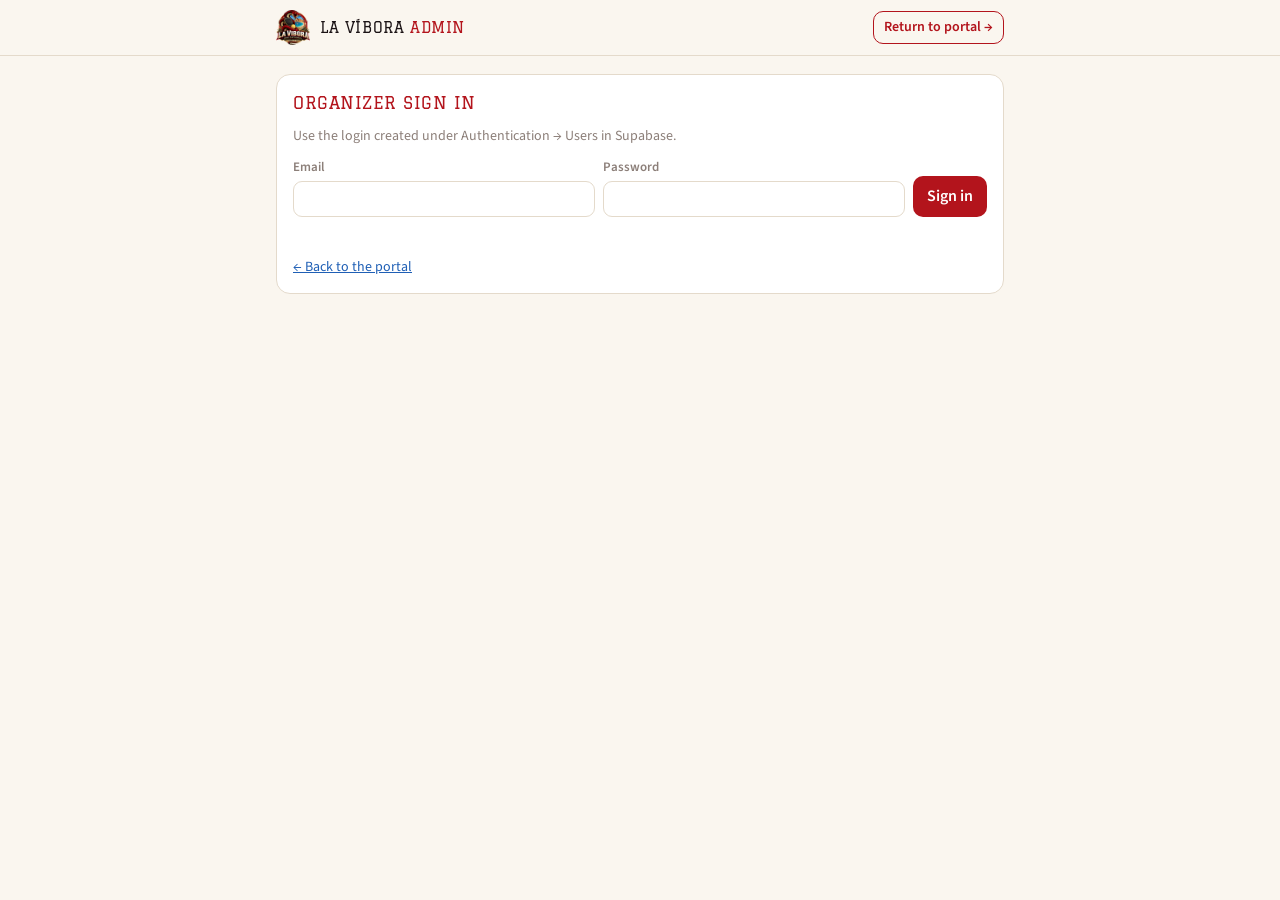
<file: admin.html>
<!DOCTYPE html>
<html lang="en">
<head>
<meta charset="utf-8">
<meta name="viewport" content="width=device-width, initial-scale=1, viewport-fit=cover">
<title>La Víbora Admin</title>
<meta name="robots" content="noindex">
<link rel="icon" href="assets/favicon.png">
<link rel="stylesheet" href="https://fonts.googleapis.com/css2?family=Graduate&family=Source+Sans+3:wght@400;600&display=swap">
<link rel="stylesheet" href="admin.css">
</head>
<body>
<header><div class="hin"><img src="assets/badge.png" alt=""><h1>LA VÍBORA <b>ADMIN</b></h1><div class="who" id="who"></div><a class="back" href="index.html">Return to portal →</a></div></header>
<main>
  <section class="card" id="login">
    <h2>Organizer sign in</h2>
    <p class="hint">Use the login created under Authentication → Users in Supabase.</p>
    <div class="row">
      <label>Email<input type="email" id="email" autocomplete="username"></label>
      <label>Password<input type="password" id="password" autocomplete="current-password"></label>
      <button class="btn" id="signin">Sign in</button>
    </div>
    <div class="status" id="login-status"></div>
    <p class="hint"><a href="index.html">← Back to the portal</a></p>
  </section>

  <div id="app" class="stack" hidden>
    <section class="card">
      <h2>1 · Teams</h2>
      <p class="hint">Each team is a pair. Pick two players, or type any name.</p>
      <div class="row">
        <label>Player 1<select id="p1"></select></label>
        <label>Player 2<select id="p2"></select></label>
        <label>Or type a name<input type="text" id="tname" placeholder="e.g. Arenson / Green"></label>
        <button class="btn" id="addteam">Add team</button>
      </div>
      <div class="list" id="teams"></div>
    </section>

    <section class="card">
      <h2>2 · Pools</h2>
      <div class="row">
        <label>Number of pools<select id="npools"><option value="1">1</option><option value="2" selected>2</option><option value="3">3</option><option value="4">4</option></select></label>
        <button class="btn ghost" id="genmatches">Generate pool matches</button>
      </div>
      <p class="hint">Assign each team to a pool in the Teams list, then generate. Re-generating keeps scores already entered.</p>
    </section>

    <section class="card">
      <h2>3 · Pool play scores</h2>
      <p class="hint">Enter games won by each team. Leave blank until the match is played.</p>
      <div id="pools"></div>
    </section>

    <section class="card">
      <h2>4 · Semifinals, Final, 3rd place and Consolation</h2>
      <p class="hint">Once every pool match has a score, the top two in each pool fill the semifinals and the bottom two fill the consolation semifinals. The final, 3rd place match, consolation final and consolation 3rd place match fill from those results. Both 3rd place matches are first to 4 games. Change any team by hand if you like.</p>
      <div class="ko" id="ko"></div>
    </section>

    <section class="card">
      <h2>Note on the bracket page</h2>
      <label>Shown above the bracket (optional)<input type="text" id="tnote" placeholder="e.g. Finals on center court at 5pm" maxlength="140"></label>
    </section>

    <div class="savebar">
      <button class="btn" id="save">Publish bracket</button>
      <button class="btn quiet" id="reload">Reload</button>
      <span class="status" id="save-status"></span>
    </div>

    <section class="card">
      <h2>Pro Showcase betting pool</h2>
      <p class="hint">Parimutuel: every bet goes into one pot and the winners split it in proportion to their stake. Open the pool to take bets, close it when the match starts, then pick the winner and settle. Cash changes hands in person.</p>
      <div class="row">
        <label>Team A<input type="text" id="pool-a" maxlength="60" placeholder="e.g. Carillo & Scantlebury"></label>
        <label>Team B<input type="text" id="pool-b" maxlength="60" placeholder="e.g. Pecos & Villaseñor"></label>
      </div>
      <div class="row">
        <label>Status<select id="pool-status"><option value="open">Open, taking bets</option><option value="closed">Closed, match on</option><option value="settled">Settled, winner called</option></select></label>
        <label>Winner<select id="pool-winner"><option value="">—</option><option value="a">Team A</option><option value="b">Team B</option></select></label>
        <label>Min bet $<input type="number" id="pool-min" min="1" max="10000" inputmode="numeric"></label>
        <label>Max bet $ (blank = none)<input type="number" id="pool-max" min="1" max="10000" inputmode="numeric" placeholder="none"></label>
        <button class="btn" id="pool-save">Save pool</button>
      </div>
      <div class="status" id="pool-status-line"></div>
      <div id="pool-summary"></div>
      <div id="pool-settle"></div>
      <h3>Bets</h3>
      <div class="list" id="pool-bets"></div>
    </section>

    <section class="card">
      <h2>Gallery moderation</h2>
      <p class="hint">Tap Remove under a photo to delete it from the gallery.</p>
      <div class="photos" id="photos"></div>
      <div class="status" id="photo-status"></div>
    </section>
  </div>
</main>

<script src="config.js"></script>
<script src="data.js"></script>
<script src="backend.js"></script>
<script src="admin.js"></script>
</body>
</html>
</file>
<file: admin.css>
:root {
  --rojo: #B3141C; --oro: #C4952E; --azul: #1F5FB5; --verde: #2F6B3A;
  --ground: #FAF6EF; --surface: #FFFFFF; --surface-2: #F2EBDF; --ink: #1B1315; --ink-2: #5C4F4A; --ink-3: #8C7F79; --line: #E4DACB;
  --display: "Graduate", "Rockwell", Georgia, serif; --body: "Source Sans 3", "Segoe UI", system-ui, sans-serif;
}
@media (prefers-color-scheme: dark) { :root:not([data-theme="light"]) { --ground: #171110; --surface: #221A18; --surface-2: #2C2321; --ink: #F4ECE2; --ink-2: #CDBFB4; --ink-3: #9A8B82; --line: #3A2F2C; --rojo: #D12A32; --azul: #4C86D6; --oro: #D6A94A; --verde: #4E9A5B; } }
:root[data-theme="dark"] { --ground: #171110; --surface: #221A18; --surface-2: #2C2321; --ink: #F4ECE2; --ink-2: #CDBFB4; --ink-3: #9A8B82; --line: #3A2F2C; --rojo: #D12A32; --azul: #4C86D6; --oro: #D6A94A; --verde: #4E9A5B; }
* { box-sizing: border-box; }
body { margin: 0; background: var(--ground); color: var(--ink); font-family: var(--body); font-size: 16px; line-height: 1.4; }
header { border-bottom: 1px solid var(--line); background: var(--ground); position: sticky; top: env(safe-area-inset-top, 0px); z-index: 5; }
.hin { max-width: 760px; margin: 0 auto; padding: 10px 16px; display: flex; align-items: center; gap: 10px; flex-wrap: wrap; }
.hin img { width: 34px; height: 35px; }
.hin h1 { margin: 0; font-family: var(--display); font-weight: 400; font-size: 15px; letter-spacing: .04em; }
.hin h1 b { color: var(--rojo); font-weight: 400; }
.hin .who { margin-left: auto; font-size: 13px; color: var(--ink-3); display: flex; gap: 8px; align-items: center; }
.hin .who:empty + .back { margin-left: auto; }
.hin .back { font-weight: 600; font-size: 14px; text-decoration: none; color: var(--rojo); border: 1.5px solid var(--rojo); border-radius: 10px; padding: 6px 10px; white-space: nowrap; }
.hin .who:empty { display: none; }
main { max-width: 760px; margin: 0 auto; padding: 18px 16px 60px; display: grid; gap: 16px; }
.stack { display: grid; gap: 16px; }
section.card { background: var(--surface); border: 1px solid var(--line); border-radius: 14px; padding: 16px; display: grid; gap: 12px; }
h2 { margin: 0; font-family: var(--display); font-weight: 400; font-size: 17px; letter-spacing: .03em; color: var(--rojo); text-transform: uppercase; }
h3 { margin: 0; font-size: 12px; letter-spacing: .14em; text-transform: uppercase; color: var(--ink-3); font-weight: 600; }
p { margin: 0; color: var(--ink-2); }
p.hint { font-size: 14px; color: var(--ink-3); }
label { display: grid; gap: 4px; font-size: 13px; color: var(--ink-3); font-weight: 600; }
input, select, button, textarea { font: inherit; color: inherit; }
input[type=text], input[type=email], input[type=password], input[type=number], select, textarea { background: var(--surface); border: 1px solid var(--line); border-radius: 9px; padding: 8px 10px; width: 100%; min-width: 0; }
input[type=number] { width: 64px; text-align: center; font-variant-numeric: tabular-nums; }
.row { display: flex; gap: 8px; align-items: end; flex-wrap: wrap; }
.row > label { flex: 1 1 160px; }
.btn { background: var(--rojo); color: #fff; border: 0; border-radius: 10px; padding: 9px 14px; font-weight: 600; cursor: pointer; }
.btn.ghost { background: transparent; color: var(--rojo); border: 1.5px solid var(--rojo); }
.btn.small { padding: 5px 10px; font-size: 14px; }
.btn.quiet { background: var(--surface-2); color: var(--ink-2); }
.btn:disabled { opacity: .5; cursor: default; }
.list { display: grid; gap: 8px; }
.team { display: grid; grid-template-columns: 1fr auto auto; gap: 8px; align-items: center; }
.team select { width: auto; }
.match { display: grid; grid-template-columns: 1fr 64px 20px 64px 1fr; gap: 6px; align-items: center; padding: 8px 0; border-top: 1px dashed var(--line); font-size: 15px; }
.match .a { text-align: right; }
.match .vs { text-align: center; color: var(--ink-3); font-size: 12px; }
.match input { padding: 6px 4px; }
table { border-collapse: collapse; width: 100%; font-size: 15px; font-variant-numeric: tabular-nums; }
th, td { text-align: left; padding: 6px 8px; border-bottom: 1px solid var(--line); }
th { font-size: 12px; letter-spacing: .1em; text-transform: uppercase; color: var(--ink-3); font-weight: 600; }
td.n, th.n { text-align: right; }
.ko { display: grid; gap: 10px; }
.ko .m { display: grid; gap: 6px; background: var(--surface-2); border-radius: 10px; padding: 10px; }
.ko .m .sel { display: grid; grid-template-columns: 1fr 64px; gap: 6px; align-items: center; }
.status { font-size: 14px; color: var(--ink-3); min-height: 1.2em; }
.status.err { color: var(--rojo); }
.status.ok { color: var(--verde); }
.photos { display: grid; grid-template-columns: repeat(auto-fill, minmax(96px, 1fr)); gap: 8px; }
.photos figure { margin: 0; display: grid; gap: 4px; }
.photos img { width: 100%; aspect-ratio: 1; object-fit: cover; border-radius: 8px; display: block; }
.photos figcaption { font-size: 12px; color: var(--ink-3); overflow: hidden; white-space: nowrap; text-overflow: ellipsis; }
.savebar { position: sticky; bottom: 0; background: var(--ground); padding: 10px 0 calc(10px + env(safe-area-inset-bottom, 0px)); display: flex; gap: 10px; align-items: center; border-top: 1px solid var(--line); flex-wrap: wrap; }
[hidden] { display: none !important; }
a { color: var(--azul); }
</file>
